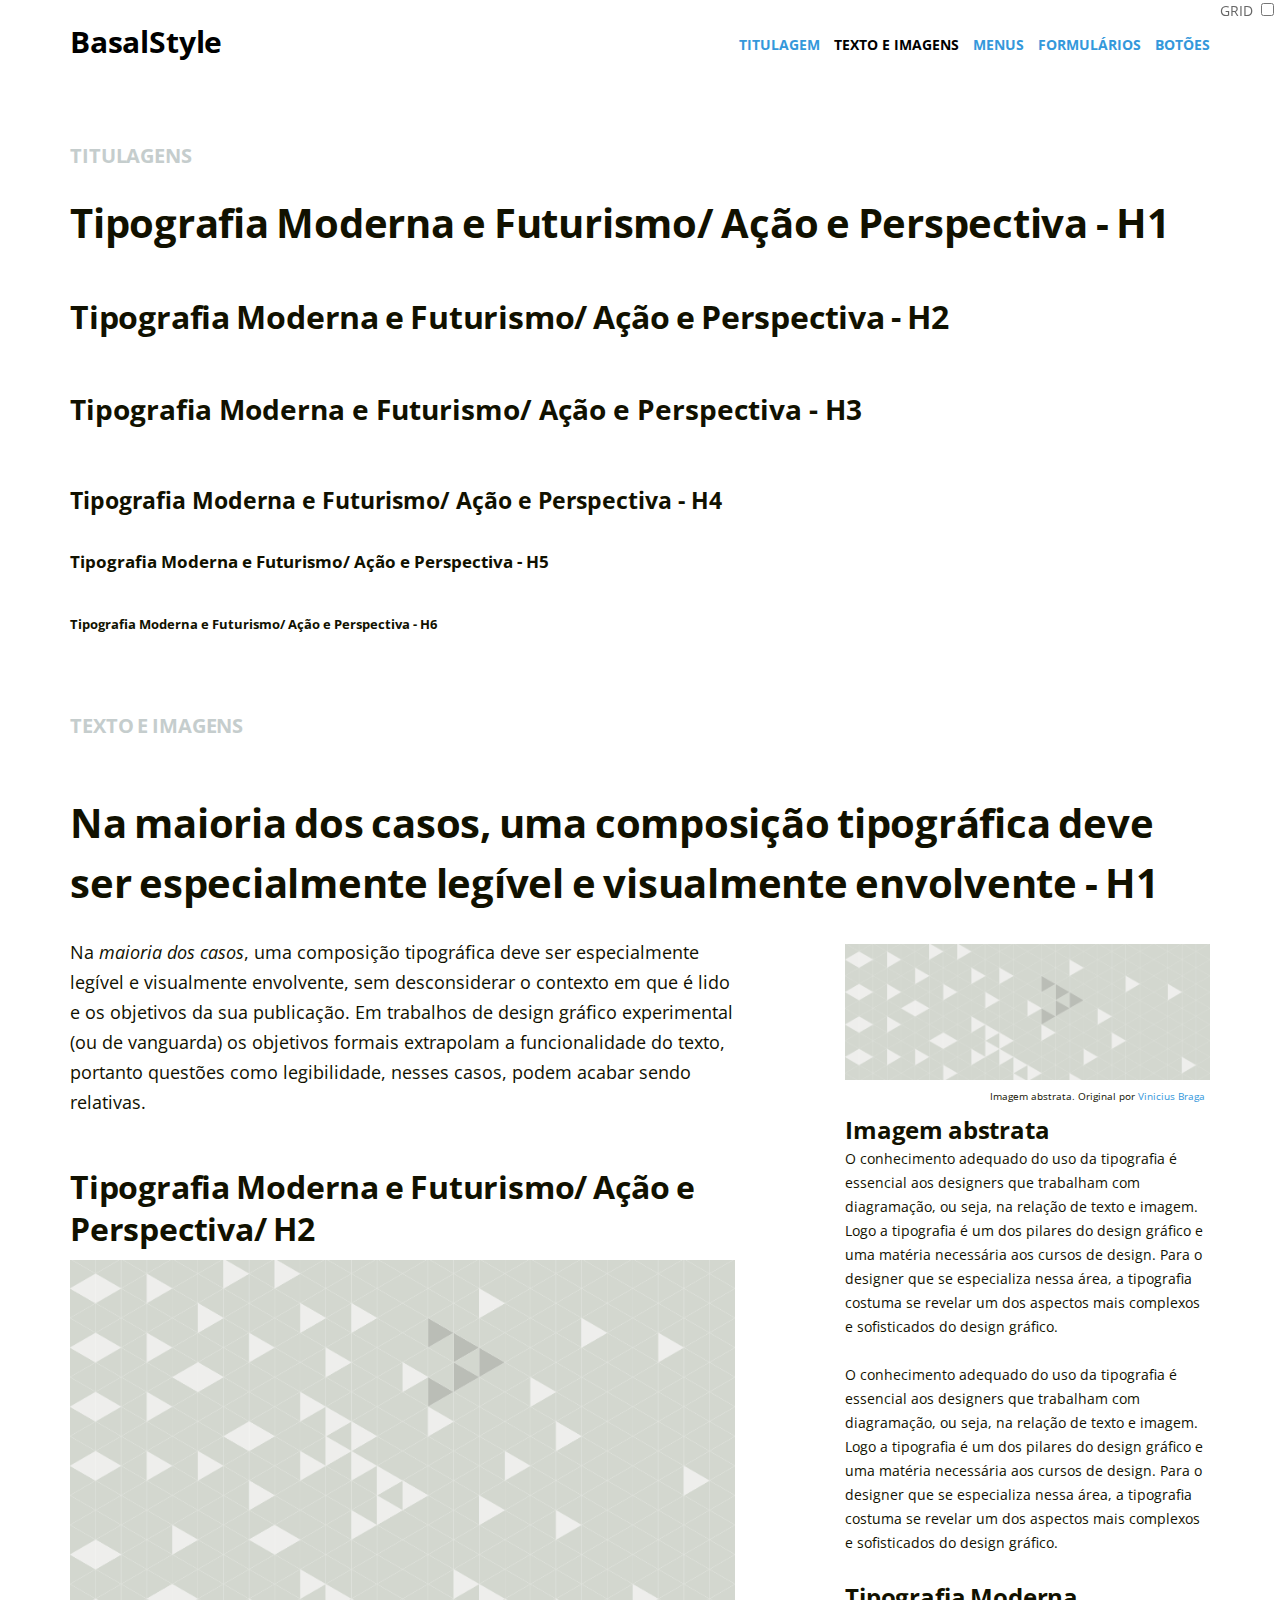
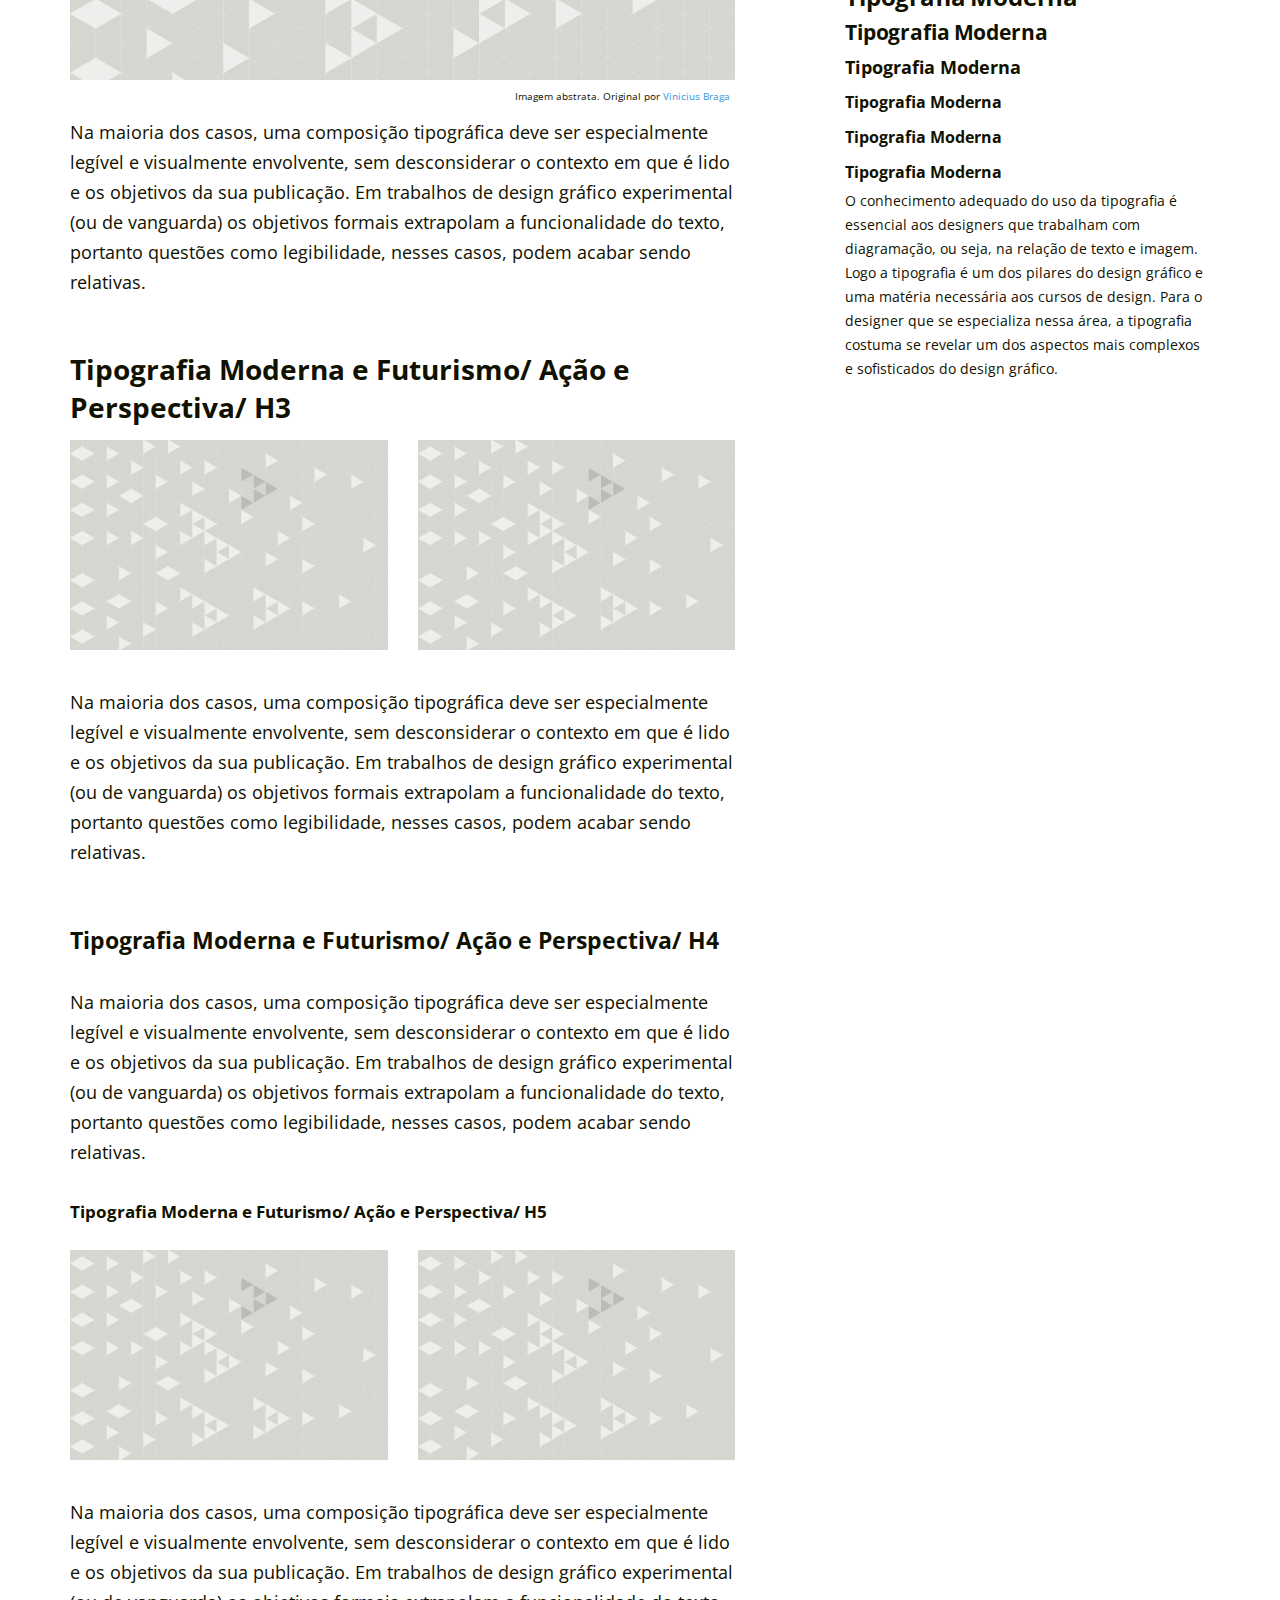
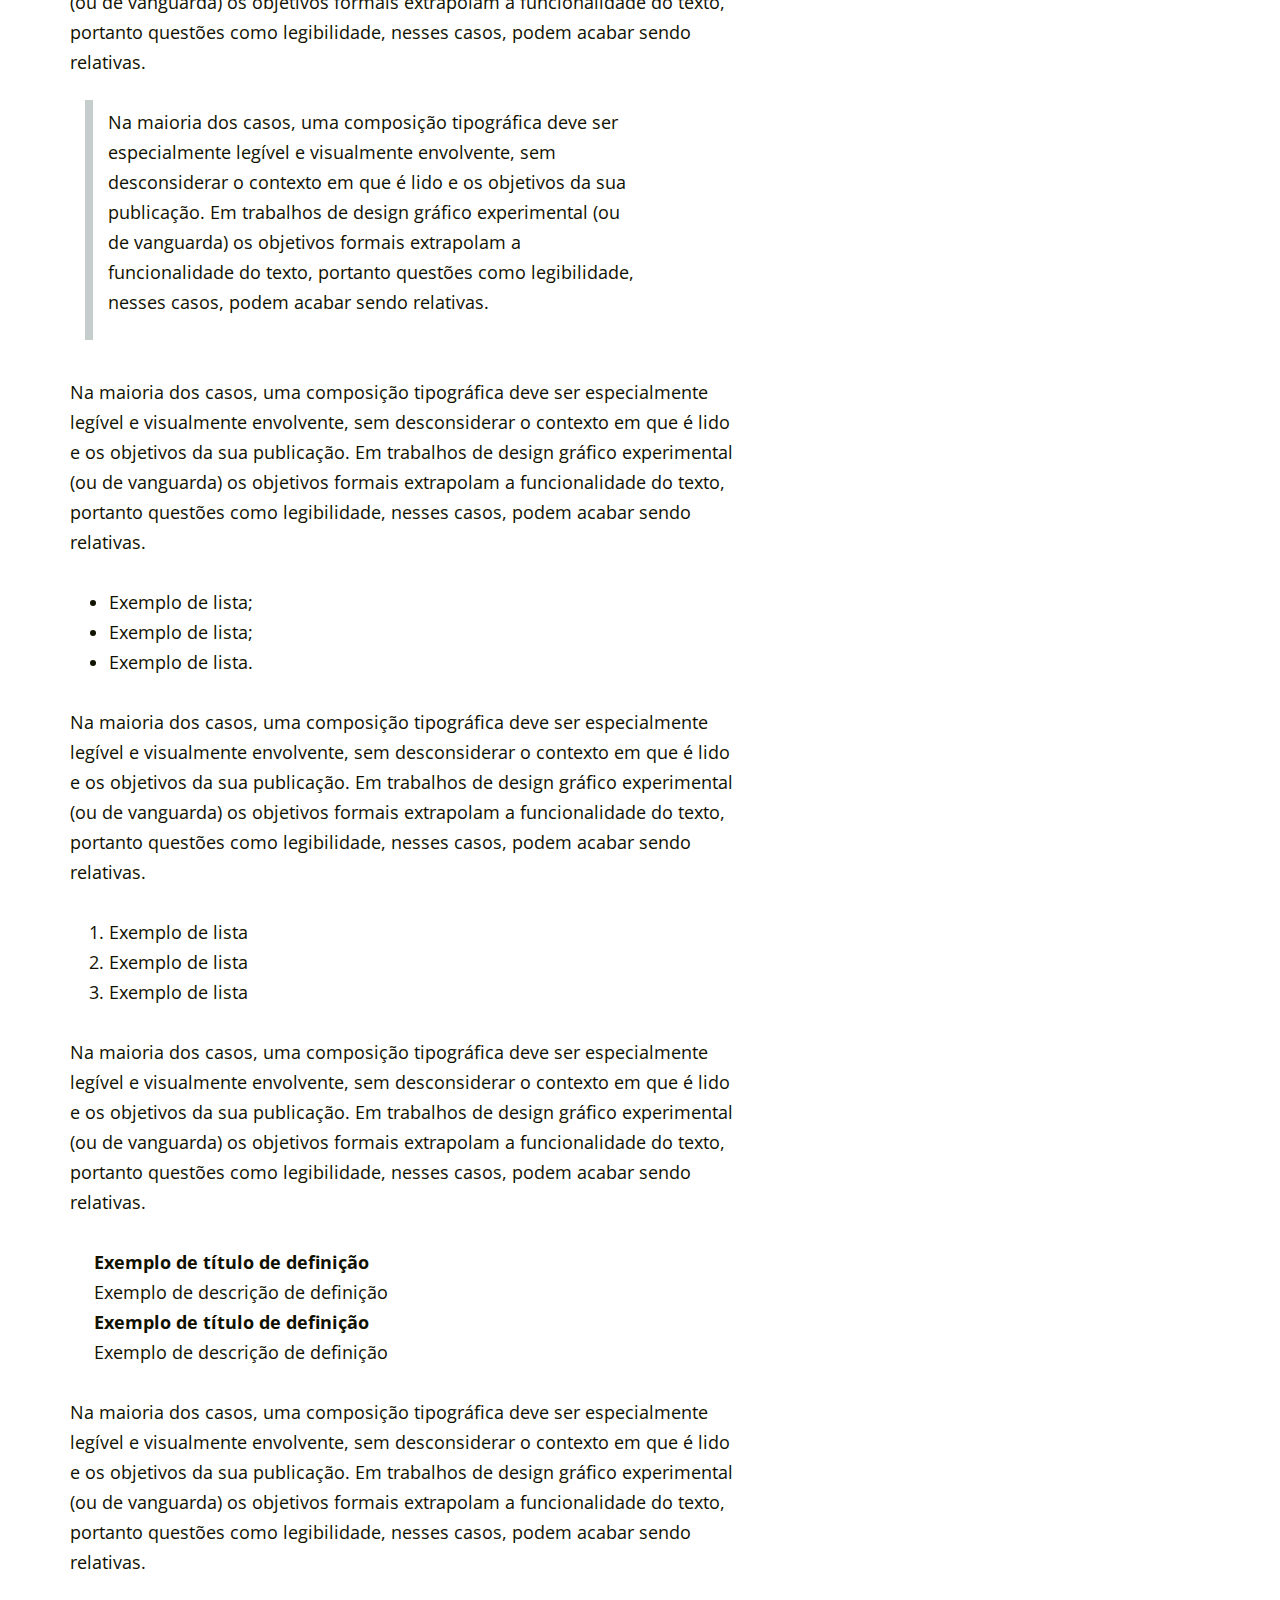
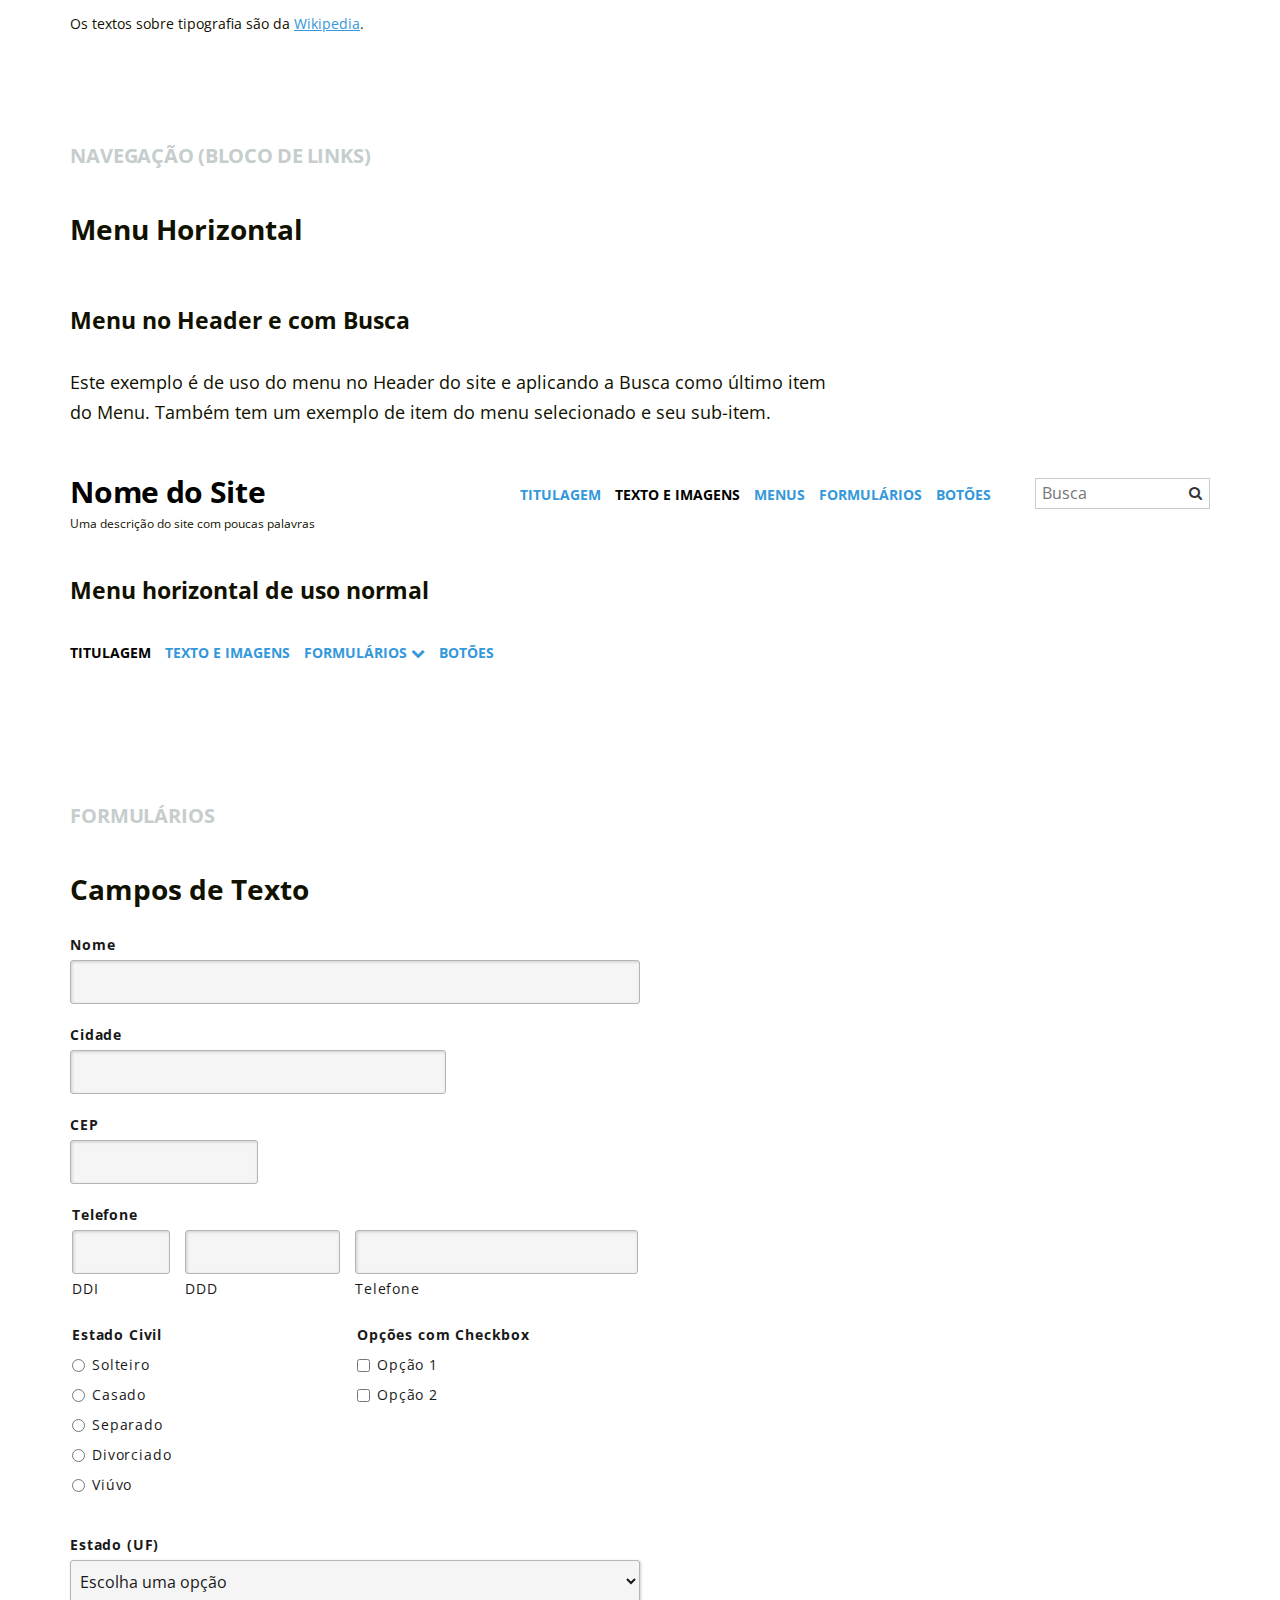
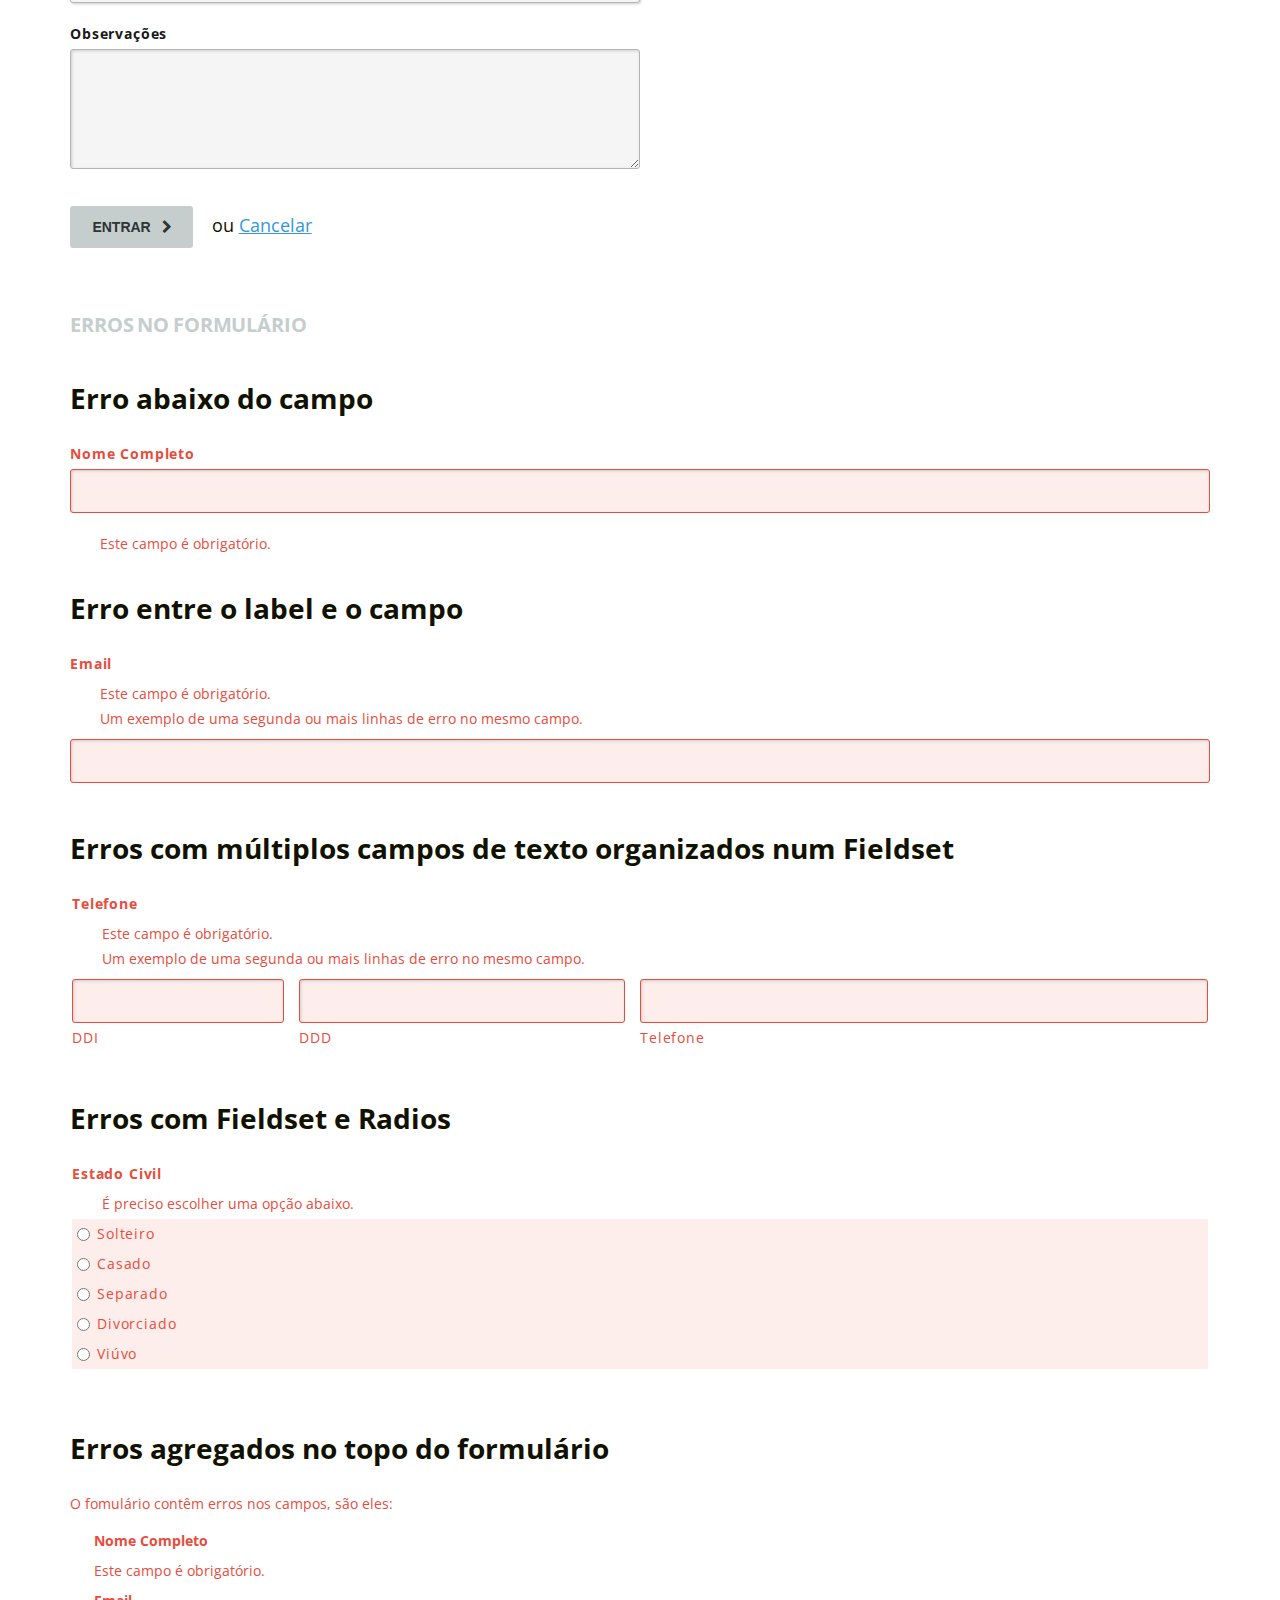
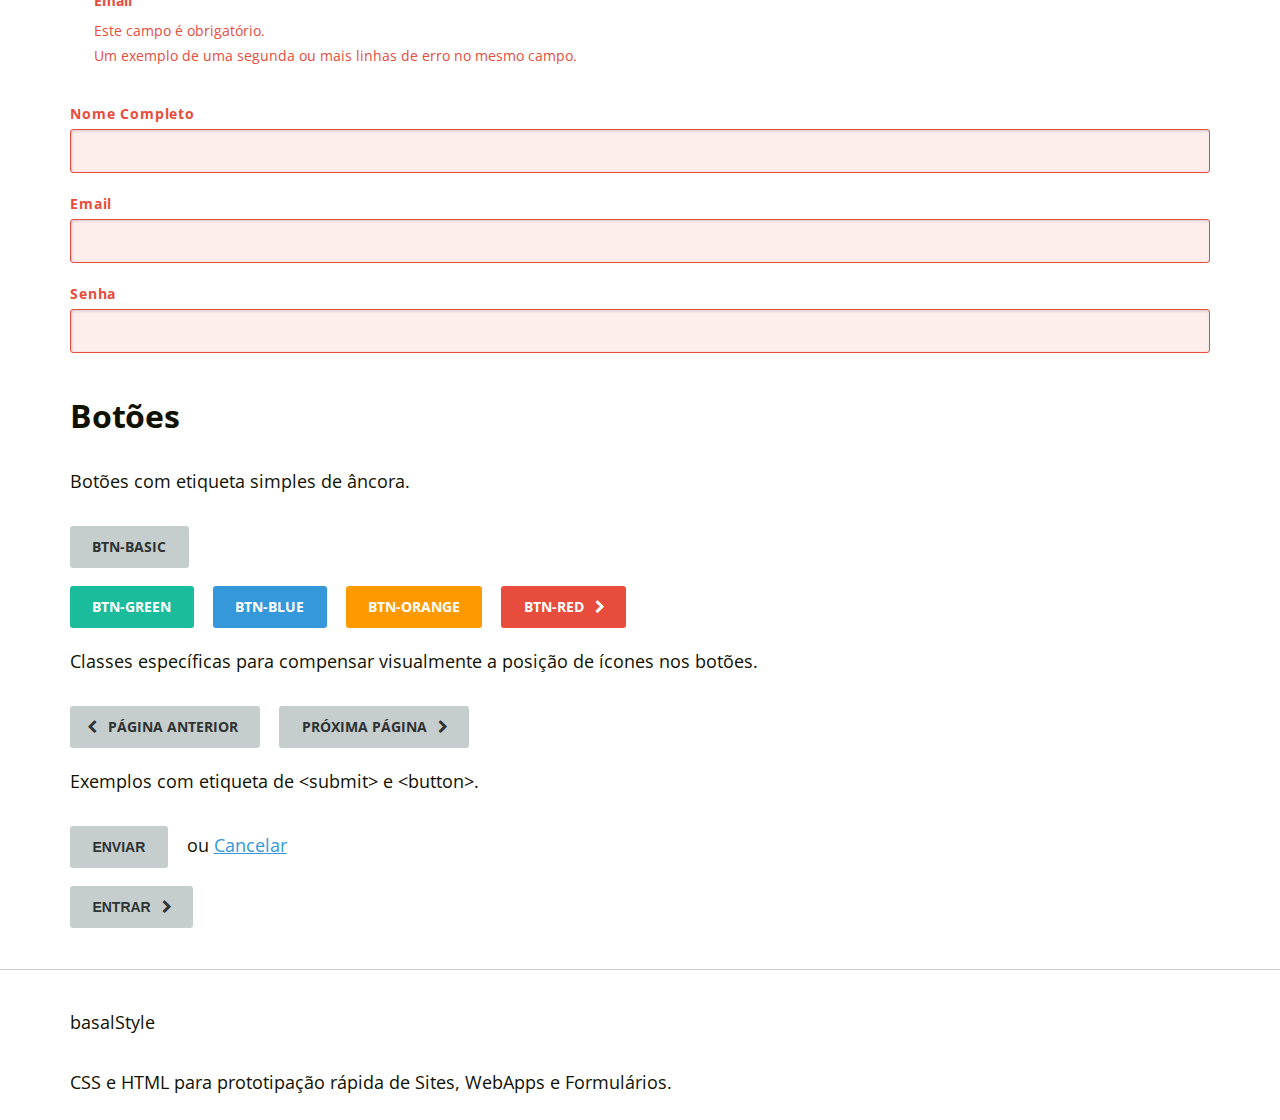
<file: static/css/basalstyle/index.html>
<!doctype html>
<!-- Define a linguagem de conteúdo para Português do Brasil -->
<html lang="pt-BR">
<head>
    <meta charset="utf-8">

    <meta name="viewport" content="width=device-width, initial-scale=1">

    <title>BasalStyle - CSS e HTML para prototipação rápida de Sites e Formulários.</title>

    <meta name="author" content="Vinicius Braga">

    <meta name="description" content="Conjunto básico de CSS para prototipação rápida de Sites e Formulários.">

    <!-- Adivinha! JavaScript para fazer os IEs entenderem os novos tags HTML5. -->
    <!--[if IE]>
    <script src="http://html5shiv.googlecode.com/svn/trunk/html5.js"></script>
    <![endif]-->

    <!-- Carrega a folha de estilo BasalStyle -->
    <link rel="stylesheet" href="style.min.css">

    <!-- Carrega CSS Externos -->
    <link href="https://netdna.bootstrapcdn.com/font-awesome/4.0.3/css/font-awesome.css" rel="stylesheet">
    <link href='https://fonts.googleapis.com/css?family=Open+Sans:400italic,700italic,400,300,800,700' rel='stylesheet' type='text/css'>

</head>
<body>

    <div class="row min-h-4">

        <header class="header header-inline min-h-3 row desktop-12 container" role="banner">

            <div class="site-logo">
                <h1><a href="#" rel="home">BasalStyle</a></h1>
                <p class="site-description screen-reader-only">CSS e HTML para prototipação rápida de Sites e Formulários.</p>
            </div>

            <nav class="nav-inline" role="navigation">
                <a href="javascript:void(0);" class="nav-mobile"><i class="fa fa-bars"></i></a>
                <ul>
                    <li><a href="#Heading">Titulagem</a></li>
                    <li class="current"><a href="#TextAndImages">Texto e Imagens</a></li>
                    <li><a href="#Menus">menus</a></li>
                    <li class="submenu">
                        <a href="#Form">Formulários</a>
                        <ul>
                            <li><a href="#FormInput">Input Text</a></li>
                            <li><a href="#FormRadio">Radio Buttons</a></li>
                            <li><a href="#FormPulldown">Pulldown</a></li>
                            <li><a href="#FormError">Erros</a></li>
                        </ul>
                    </li>
                    <li><a href="#Buttons">Botões</a></li>
                </ul>
            </nav>

        </header>
        <!-- END header -->

    </div>


    <hr class="hide">

    <div class="content desktop-12 container">

        <section class="row">
            <header>
                <h2 id="Heading">Titulagens</h2>
            </header>

            <div class="row">
                <div class="desktop-12">
                    <h1>Tipografia Moderna e Futurismo/ <span class="brno">Ação e Perspectiva - H1</span></h1>
                    <h2>Tipografia Moderna e Futurismo/ <span claspanss="brno">Ação e Perspectiva - H2</span></h2>
                    <h3>Tipografia Moderna e Futurismo/ <span class="brno">Ação e Perspectiva - H3</span></h3>
                    <h4>Tipografia Moderna e Futurismo/ <span class="brno">Ação e Perspectiva - H4</span></h4>
                    <h5>Tipografia Moderna e Futurismo/ <span class="brno">Ação e Perspectiva - H5</span></h5>
                    <h6>Tipografia Moderna e Futurismo/ <span class="brno">Ação e Perspectiva - H6</span></h6>
                </div>

            </div>
        </section>

        <section class="row padding-top-1">
            <header>
                <h2 id="TextAndImages">Texto e Imagens</h2>
            </header>

            <div class="row padding-top-1">
                <h1>Na maioria dos casos, uma composição tipográfica deve ser especialmente legível e visualmente envolvente - H1</h1>
            </div>

            <div class="row">

                <div class="desktop-7 col-right-1">

                    <p>Na <em>maioria dos casos</em>, uma composição tipográfica deve ser especialmente legível e visualmente envolvente, sem desconsiderar o contexto em que é lido e os objetivos da sua publicação. Em trabalhos de design gráfico experimental (ou de vanguarda) os objetivos formais extrapolam a funcionalidade do texto, portanto questões como legibilidade, nesses casos, podem acabar sendo relativas.</p>


                    <h2>Tipografia Moderna e Futurismo/ <span class="keep">Ação e Perspectiva/ H2</span></h2>

                    <figure class="img max-h-15">
                        <img src="images/abstrato.png" height="530" width="800" alt="Imagem com figura abstrata.">
                        <figcaption>Imagem abstrata. Original por <a href="#">Vinicius Braga</a></figcaption>
                    </figure>

                    <p>
                        Na maioria dos casos, uma composição tipográfica deve ser especialmente legível e visualmente envolvente, sem desconsiderar o contexto em que é lido e os objetivos da sua publicação. Em trabalhos de design gráfico experimental (ou de vanguarda) os objetivos formais extrapolam a funcionalidade do texto, portanto questões como legibilidade, nesses casos, podem acabar sendo relativas.</p>



                    <h3>Tipografia Moderna e Futurismo/ Ação e Perspectiva/ H3</h3>

                    <!-- Abaixo, um exemplo de linha e colunas flexíveis sem respeito
                         ao grid. Cada coluna divide a linha em 50%,
                         sem se preocupar com o grid -->

                    <div class="row">
                        <div class="col-50 gutter-right">
                            <figure class="img max-h-8">
                                <img src="images/abstrato.png" height="530" width="800" alt="Imagem com figura abstrata.">
                            </figure>
                        </div>

                        <div class="col-50 gutter-left">
                            <figure class="img max-h-8">
                                <img src="images/abstrato.png" height="530" width="800" alt="Imagem com figura abstrata.">
                            </figure>
                        </div>

                    </div>

                    <p>Na maioria dos casos, uma composição tipográfica deve ser especialmente legível e visualmente envolvente, sem desconsiderar o contexto em que é lido e os objetivos da sua publicação. Em trabalhos de design gráfico experimental (ou de vanguarda) os objetivos formais extrapolam a funcionalidade do texto, portanto questões como legibilidade, nesses casos, podem acabar sendo relativas.</p>

                    <h4>Tipografia Moderna e Futurismo/ Ação e Perspectiva/ H4</h4>

                    <p>Na maioria dos casos, uma composição tipográfica deve ser especialmente legível e visualmente envolvente, sem desconsiderar o contexto em que é lido e os objetivos da sua publicação. Em trabalhos de design gráfico experimental (ou de vanguarda) os objetivos formais extrapolam a funcionalidade do texto, portanto questões como legibilidade, nesses casos, podem acabar sendo relativas.</p>

                    <h5>Tipografia Moderna e Futurismo/ Ação e Perspectiva/ H5</h5>

                    <!-- Abaixo, um exemplo de linha e colunas flexíveis sem respeito
                         ao grid, mas mantendo o layout de colunas na tablet e mobile.
                         Somente em uma tela menor que 360px, o layout em coluna se desfaz. -->

                    <div class="row">
                        <div class="col-50 tablet-2 mobile-2 gutter-right">
                            <figure class="img max-h-8">
                                <img src="images/abstrato.png" height="530" width="800" alt="Imagem com figura abstrata.">
                            </figure>
                        </div>

                        <div class="col-50 tablet-2 mobile-2 gutter-left">
                            <figure class="img max-h-8">
                                <img src="images/abstrato.png" height="530" width="800" alt="Imagem com figura abstrata.">
                            </figure>
                        </div>

                    </div>

                    <p>Na maioria dos casos, uma composição tipográfica deve ser especialmente legível e visualmente envolvente, sem desconsiderar o contexto em que é lido e os objetivos da sua publicação. Em trabalhos de design gráfico experimental (ou de vanguarda) os objetivos formais extrapolam a funcionalidade do texto, portanto questões como legibilidade, nesses casos, podem acabar sendo relativas.</p>

                    <blockquote>
                        <p>Na maioria dos casos, uma composição tipográfica deve ser especialmente legível e visualmente envolvente, sem desconsiderar o contexto em que é lido e os objetivos da sua publicação. Em trabalhos de design gráfico experimental (ou de vanguarda) os objetivos formais extrapolam a funcionalidade do texto, portanto questões como legibilidade, nesses casos, podem acabar sendo relativas.</p>
                    </blockquote>

                    <p>Na maioria dos casos, uma composição tipográfica deve ser especialmente legível e visualmente envolvente, sem desconsiderar o contexto em que é lido e os objetivos da sua publicação. Em trabalhos de design gráfico experimental (ou de vanguarda) os objetivos formais extrapolam a funcionalidade do texto, portanto questões como legibilidade, nesses casos, podem acabar sendo relativas.</p>

                    <ul>
                        <li>Exemplo de lista;</li>
                        <li>Exemplo de lista;</li>
                        <li>Exemplo de lista.</li>
                    </ul>

                    <p>Na maioria dos casos, uma composição tipográfica deve ser especialmente legível e visualmente envolvente, sem desconsiderar o contexto em que é lido e os objetivos da sua publicação. Em trabalhos de design gráfico experimental (ou de vanguarda) os objetivos formais extrapolam a funcionalidade do texto, portanto questões como legibilidade, nesses casos, podem acabar sendo relativas.</p>

                    <ol>
                        <li>Exemplo de lista</li>
                        <li>Exemplo de lista</li>
                        <li>Exemplo de lista</li>
                    </ol>

                    <p>Na maioria dos casos, uma composição tipográfica deve ser especialmente legível e visualmente envolvente, sem desconsiderar o contexto em que é lido e os objetivos da sua publicação. Em trabalhos de design gráfico experimental (ou de vanguarda) os objetivos formais extrapolam a funcionalidade do texto, portanto questões como legibilidade, nesses casos, podem acabar sendo relativas.</p>

                    <dl>
                        <dt>Exemplo de título de definição</dt>
                        <dd>Exemplo de descrição de definição</dd>
                        <dt>Exemplo de título de definição</dt>
                        <dd>Exemplo de descrição de definição</dd>
                    </dl>

                    <p>Na maioria dos casos, uma composição tipográfica deve ser especialmente legível e visualmente envolvente, sem desconsiderar o contexto em que é lido e os objetivos da sua publicação. Em trabalhos de design gráfico experimental (ou de vanguarda) os objetivos formais extrapolam a funcionalidade do texto, portanto questões como legibilidade, nesses casos, podem acabar sendo relativas.</p>

                    <p><small>Os textos sobre tipografia são da <a href="http://pt.wikipedia.org/wiki/Tipografia">Wikipedia</a>.</small></p>

                </div>

                <div class="desktop-4 gutter-left text-small">

                    <figure class="img max-h-6 img-align-text">
                        <img src="images/abstrato.png" height="530" width="800" alt="Imagem com figura abstrata.">
                        <figcaption>Imagem abstrata. Original por <a href="#">Vinicius Braga</a></figcaption>
                    </figure>

                    <h1>Imagem abstrata</h1>

                    <p>O conhecimento adequado do uso da tipografia é essencial aos designers que trabalham com diagramação, ou seja, na relação de texto e imagem. Logo a tipografia é um dos pilares do design gráfico e uma matéria necessária aos cursos de design. Para o designer que se especializa nessa área, a tipografia costuma se revelar um dos aspectos mais complexos e sofisticados do design gráfico.</p>

                    <p>O conhecimento adequado do uso da tipografia é essencial aos designers que trabalham com diagramação, ou seja, na relação de texto e imagem. Logo a tipografia é um dos pilares do design gráfico e uma matéria necessária aos cursos de design. Para o designer que se especializa nessa área, a tipografia costuma se revelar um dos aspectos mais complexos e sofisticados do design gráfico.</p>

                    <h1>Tipografia Moderna</h1>


                    <h2>Tipografia Moderna</h2>

                    <h3>Tipografia Moderna</h3>

                    <h4>Tipografia Moderna</h4>

                    <h5>Tipografia Moderna</h5>

                    <h6>Tipografia Moderna</h6>

                    <p>O conhecimento adequado do uso da tipografia é essencial aos designers que trabalham com diagramação, ou seja, na relação de texto e imagem. Logo a tipografia é um dos pilares do design gráfico e uma matéria necessária aos cursos de design. Para o designer que se especializa nessa área, a tipografia costuma se revelar um dos aspectos mais complexos e sofisticados do design gráfico.</p>
                </div>

            </div>

        </section>

        <section class="padding-top-2 min-h-13">
            <header>
                <h2 id="Menus">Navegação (Bloco de Links)</h2>
            </header>

            <h3>Menu Horizontal</h3>

            <div class="row">
                <div class="desktop-8">
                    <h4>Menu no Header e com Busca</h4>
                    <p>Este exemplo é de uso do menu no Header do site e aplicando a Busca como último item do Menu. Também tem um exemplo de item do menu selecionado e seu sub-item.</p>
                </div>
            </div>

            <div class="row">
                <header class="header header-inline min-h-3 row desktop-12 container" role="banner">

                    <div class="site-logo desktop-3">
                        <h1><a href="#" rel="home">Nome do Site</a></h1>
                        <p class="site-description">Uma descrição do site com poucas palavras</p>
                    </div>

                    <nav class="nav-inline" role="navigation">
                        <a href="javascript:void(0);" class="nav-mobile"><i class="fa fa-bars"></i></a>
                        <ul>
                            <li><a href="#Heading">Titulagem</a></li>
                            <li class="current"><a href="#TextAndImages">Texto e Imagens</a></li>
                            <li><a href="#Menus">menus</a></li>
                            <li class="submenu">
                                <a href="#Form">Formulários</a>
                                <ul>
                                    <li><a href="#FormInput">Input Text</a></li>
                                    <li><a href="#FormRadio">Radio Buttons</a></li>
                                    <li><a href="#FormPulldown">Pulldown</a></li>
                                    <li><a href="#FormError">Erros</a></li>
                                </ul>
                            </li>
                            <li><a href="#Buttons">Botões</a></li>
                            <li>
                                <div class="header-search">
                                    <form id="search-form" method="get" action="#" role="search">
                                        <label for="search">Busca</label>
                                        <input type="text" id="search" name="s" value="" required="required" placeholder="Busca">
                                        <button type="submit" id="search-submit"><i class="fa fa-search"></i> Buscar</button>
                                    </form>
                                </div>
                            </li>
                        </ul>
                    </nav>

                </header>
            </div>

            <h4>Menu horizontal de uso normal</h4>

            <div class="row min-h-5">
                <div class="desktop-8">
                    <div class="nav-inline" role="navigation">
                        <ul>
                            <li class="current"><a href="#Heading">Titulagem</a></li>
                            <li><a href="#TextAndImages">Texto e Imagens</a></li>
                            <li class="submenu">
                                <a href="javascript:void(0);">Formulários <i class="fa fa-chevron-down"></i></a>
                                <ul>
                                    <li><a href="#FormInput">Input Text</a></li>
                                    <li><a href="#FormRadio">Radio Buttons</a></li>
                                    <li><a href="#FormPulldown">Pulldown</a></li>
                                    <li><a href="#FormError">Erros</a></li>
                                </ul>
                            </li>
                            <li><a href="#Buttons">Botões</a></li>
                        </ul>
                    </div>
                </div>

            </div>
            <!-- row -->
        </section>

        <section class="min-h-34">
            <header>
                <h2 id="Form">Formulários</h2>
            </header>
            <h3 id="FormInput">Campos de Texto</h3>

            <div class="row">
                <div class="col-50">
                    <form action="/">

                        <div class="form-row label-block input-text">
                            <label for="id-01">Nome</label>
                            <input type="text" id="id-01" name="name" value="">
                        </div>

                        <div class="form-row label-block input-text input-text-66">
                            <label for="id-02">Cidade</label>
                            <input type="text" id="id-02" name="city">
                        </div>

                        <div class="form-row label-block input-text input-text-33">
                            <label for="id-03">CEP</label>
                            <input type="text" id="id-03" name="zipcode">
                        </div>

                        <div class="form-row label-block input-text">
                            <fieldset>
                                <legend>Telefone</legend>
                                <div class="row">
                                    <div class="col-20 gutter-right">
                                        <input type="tel" id="id-22" name="phone_0">
                                        <label for="id-22">DDI</label>
                                    </div>
                                    <div class="col-30 gutter-right">
                                        <input type="tel" id="id-23" name="phone_1">
                                        <label for="id-23">DDD</label>
                                    </div>
                                    <div class="col-50">
                                        <input type="tel" id="id-24" name="phone_2">
                                        <label for="id-24">Telefone</label>
                                    </div>
                                </div>
                            </fieldset>
                        </div>

                        <div id="FormRadio" class="row min-h-7">
                            <div class="col-50">
                                <div class="form-row input-radio form-label-desc">
                                    <fieldset>
                                        <legend>Estado Civil</legend>
                                        <ul>
                                            <li><input id="id-04" type="radio" name="estado_civil" value="overnight" /><label for="id-04">Solteiro</label></li>
                                            <li><input id="id-05" type="radio" name="estado_civil" value="overnight" /><label for="id-05">Casado</label></li>
                                            <li><input id="id-06" type="radio" name="estado_civil" value="overnight" /><label for="id-06">Separado</label></li>
                                            <li><input id="id-07" type="radio" name="estado_civil" value="overnight" /><label for="id-07">Divorciado</label></li>
                                            <li><input id="id-08" type="radio" name="estado_civil" value="overnight" /><label for="id-08">Viúvo</label></li>
                                        </ul>
                                    </fieldset>
                                </div>
                            </div>
                            <div class="col-50">
                                <div class="form-row input-radio form-label-desc">
                                    <fieldset>
                                        <legend>Opções com Checkbox</legend>
                                        <ul>
                                            <li><input id="id-09" type="checkbox" name="estado_civil" value="overnight" /><label for="id-09">Opção 1</label></li>
                                            <li><input id="id-10" type="checkbox" name="estado_civil" value="overnight" /><label for="id-10">Opção 2</label></li>
                                        </ul>
                                    </fieldset>
                                </div>
                            </div>

                        </div>

                        <div id="FormPulldown" class="form-row label-block select-dropdown">
                            <label for="id-11">Estado (UF)</label>
                            <select id="id-11" name="state">
                                <option value="">Escolha uma opção</option>
                                <option value="UF_AC">Acre</option>
                                <option value="UF_RN">Rio Grande do Norte</option>
                                <option value="UF_RJ">Rio de Janeiro</option>
                                <option value="UF_PA">Pará</option>
                            </select>
                        </div>

                        <div class="form-row label-block input-text min-h-6">
                            <label>Observações</label> <textarea name=""></textarea>
                        </div>

                        <div class="min-h-3">
                            <p class="btn-row "><button type="submit" class="btn-basic btn-icon-right">Entrar <i class="fa fa-chevron-right"></i></button>  ou <a href="#">Cancelar</a></p>
                        </div>

                    </form>
                </div>

            </div>
        </section>


        <section>
            <header>
                <h2 id="FormError">Erros no Formulário</h2>
            </header>

            <form action="/" class="min-h-35">
                <h3>Erro abaixo do campo</h3>

                <div class="form-row label-block input-text error-input">
                    <label for="id-12_01">Nome Completo</label>
                    <input type="text" id="id-12_01" name="full_name" value="">
                    <ul class="errorlist">
                        <li>Este campo é obrigatório.</li>
                    </ul>
                </div>

                <h3>Erro entre o label e o campo</h3>

                <div class="form-row label-block input-text error-input">
                    <label for="id-12">Email</label>
                    <ul class="errorlist">
                        <li>Este campo é obrigatório.</li>
                        <li>Um exemplo de uma segunda ou mais linhas de erro no mesmo campo.</li>
                    </ul>
                    <input type="text" id="id-12" name="name" value="">
                </div>

                <h3>Erros com múltiplos campos de texto organizados num Fieldset</h3>

                <div class="form-row label-block input-text error-input">
                    <fieldset>
                        <legend>Telefone</legend>
                        <ul class="errorlist">
                            <li>Este campo é obrigatório.</li>
                            <li>Um exemplo de uma segunda ou mais linhas de erro no mesmo campo.</li>
                        </ul>
                        <div class="row">
                            <div class="col-20 gutter-right">
                                <input type="tel" id="id-22" name="phone_0">
                                <label for="id-22">DDI</label>
                            </div>
                            <div class="col-30 gutter-right">
                                <input type="tel" id="id-23" name="phone_1">
                                <label for="id-23">DDD</label>
                            </div>
                            <div class="col-50">
                                <input type="tel" id="id-24" name="phone_2">
                                <label for="id-24">Telefone</label>
                            </div>
                        </div>
                    </fieldset>
                </div>


                <h3>Erros com Fieldset e Radios</h3>

                <div class="form-row input-radio form-label-desc error-input">
                    <fieldset>
                        <legend>Estado Civil</legend>
                        <ul class="errorlist">
                            <li>É preciso escolher uma opção abaixo.</li>
                        </ul>
                        <ul>
                            <li><input id="id-13" type="radio" name="estado_civil" value="01" /><label for="id-13">Solteiro</label></li>
                            <li><input id="id-14" type="radio" name="estado_civil" value="02" /><label for="id-14">Casado</label></li>
                            <li><input id="id-15" type="radio" name="estado_civil" value="03" /><label for="id-15">Separado</label></li>
                            <li><input id="id-16" type="radio" name="estado_civil" value="04" /><label for="id-16">Divorciado</label></li>
                            <li><input id="id-17" type="radio" name="estado_civil" value="05" /><label for="id-17">Viúvo</label></li>
                        </ul>
                    </fieldset>
                </div>
            </form>

        </section>

        <section>

            <h3>Erros agregados no topo do formulário</h3>

            <form action="/" accept-charset="utf-8" class="min-h-16">

                <div class="errorlist">
                    <p>O fomulário contêm erros nos campos, são eles:</p>
                    <dl>
                        <dt>Nome Completo</dt>
                        <dd>Este campo é obrigatório.</dd>
                        <dt>Email</dt>
                        <dd>Este campo é obrigatório.</dd>
                        <dd>Um exemplo de uma segunda ou mais linhas de erro no mesmo campo.</dd>
                    </dl>
                </div>

                <div class="form-row label-block input-text error-input">
                    <label for="id-18">Nome Completo</label>
                    <input type="text" id="id-18" name="name">
                </div>

                <div class="form-row label-block input-text error-input">
                    <label for="id-19">Email</label>
                    <input type="email" id="id-19" name="email">
                </div>

                <div class="form-row label-block input-text error-input">
                    <label for="id-20">Senha</label>
                    <input type="password" id="id-20" name="pass">
                </div>
            </form>


        </section>

        <section>
            <h2 id="Buttons">Botões</h2>


            <div class="min-h-17">
                <p>Botões com etiqueta simples de âncora.</p>

                <p class="btn-row"><a href="" class="btn-basic">btn-basic</a></p>

                <p class="btn-row">
                    <a href="" class="btn-basic btn-green">btn-green</a>
                    <a href="" class="btn-basic btn-blue">btn-blue</a>
                    <a href="" class="btn-basic btn-orange">btn-orange</a>
                    <a href="" class="btn-basic btn-red btn-icon-right">btn-red <i class="fa fa-chevron-right"></i></a>
                </p>

                <p>Classes específicas para compensar visualmente a posição de ícones nos botões.</p>
                <p class="btn-row">
                    <a href="" class="btn-basic btn-icon-left"><i class="fa fa-chevron-left"></i> Página Anterior</a>
                    <a href="" class="btn-basic btn-icon-right">Próxima Página <i class="fa fa-chevron-right"></i></a>
                </p>
                <p>Exemplos com etiqueta de &lt;submit&gt; e &lt;button&gt;.</p>
                <form action="#" method="get" accept-charset="utf-8">
                    <p class="btn-row">
                        <input type="submit" value="Enviar">  ou <a href="#">Cancelar</a>
                    </p>
                    <p class="btn-row">
                        <button type="submit" class="btn-basic btn-icon-right">Entrar <i class="fa fa-chevron-right"></i></button>
                    </p>
                </form>

            </div>
        </section>


    </div>
    <!-- END content -->

    <hr class="hide">

    <div class="ruler-top">
        <footer class="footer desktop-12 container">
            <div class="padding-top-1">
                <p>basalStyle</p>
                <p>CSS e HTML para prototipação rápida de Sites, WebApps e Formulários.</p>
            </div>
        </footer>
        <!-- END footer -->
    </div>

    <label class="btnDebug" for="debug"> Grid <input type="checkbox" id="debug" onclick='var e=document.getElementsByTagName("body")[0],c="debug",re=new RegExp("(?:^|\\s)"+c+"(?!\\S)","g");if(e.className.match(re)){e.className=e.className.replace(re,"");}else{e.className+=" "+c;this.checked=true;}'></label>

</body>
</html>
</file>
<file: static/css/basalstyle/style.min.css>
@charset "UTF-8";
/* Etiquetas HTML obs: Não é necessário aplicar o CSS RESET com este código na página.  */
html { font-size: 62.5%; background-color: #ffffff; }

body { color: #111100; font-size: 1em; line-height: 1.5em; font-family: sans-serif; margin: 0; padding: 0; }

/* Titulagem */
h1 { font-size: 4.0em; line-height: 60px; min-height: 90px; padding: 13px 0 17px; }

h2 { font-size: 3.2em; line-height: 42px; min-height: 90px; padding: 26px 0 10px; }

h3 { font-size: 2.8em; line-height: 38px; min-height: 90px; padding: 30px 0 14px; }

h4 { font-size: 2.3em; line-height: 30px; min-height: 60px; padding: 35px 0 25px; }

h5 { font-size: 1.7em; line-height: 30px; min-height: 60px; padding: 7px 0 23px; }

h6 { font-size: 1.3em; line-height: 20px; min-height: 60px; padding: 14px 0 3px; }

h1, h2 { letter-spacing: -0.006em; word-spacing: -0.05em; }

h1, h2, h3, h4, h5, h6, p, ul, ol, dl, dt, dd, blockquote { margin: 0; }

p, li, dt, dd, th, td, caption { font-size: 1.8em; line-height: 30px; }

li li, li p, li h1, li h2, li h3, li h4 { font-size: 1em; }

p { padding: 7px 0 23px; }

ul, ol { padding: 0.7em 0 2.3em 3.9em; }

dl { padding: 0.7em 0 2.3em 2.4em; }

dt { font-weight: 700; margin: 0; padding: 0; }

dd { margin: 0; padding: 0; }

table { border-collapse: collapse; width: 100%; margin: 0 0 0 1em; }

th, caption { text-align: left; font-weight: 700; }

blockquote { margin: 0 0 30px 15px; padding: 0 9em 0 1.5em; border-left: 8px solid #c5cdcd; }

em { font-style: italic; }

small { font-size: 0.75em; line-height: 1em; }

strong, b { font-weight: 700; }

code, tt { color: #C06; font-size: 1.2em; line-height: 1em; }

hr { border-left: 0; border-right: 0; border-top: solid 1px white; border-bottom: solid 1px #c5cdcd; }

img { margin: 0 auto; vertical-align: middle; border-width: 0; }

form { padding: 0; margin: 0; }

fieldset { border: solid 1px #c5cdcd; }

textarea { font-family: inherit; font-size: 1.5em; margin: 0 1.2em; padding: 0.75em 0.5em 0.5em 0.75em; width: 93%; border: 1px solid #c5cdcd; }

a { color: #3498DB; }

a:hover { color: #2980B9; }

a:active { color: #cb6724; }

a:visited { color: #217dbb; }

header, menu, nav, article, section, aside, details, figcaption, figure, footer { display: block; margin: 0; padding: 0; }

/* WebKit/Blink Browsers */
::selection { background: #DDE6E6; }

/* Gecko Browsers */
::-moz-selection { background: #DDE6E6; }

/* Aplica o modelo de caixa semelhante ao do IE */
* { -moz-box-sizing: border-box; -webkit-box-sizing: border-box; box-sizing: border-box; }

.ruler-left { border-left: 1px solid #c5cdcd; }

.ruler-top { border-top: 1px solid #c5cdcd; }

.ruler-right { border-right: 1px solid #c5cdcd; }

.ruler-bottom { border-bottom: 1px solid #c5cdcd; }

.float-left { float: left; }

.float-right { float: right; }

.text-align-left { text-align: left; }

.text-align-right { text-align: right; }

.text-align-center { text-align: center; }

.brbk { display: block; font-weight: inherit; }

.brno { white-space: nowrap; font-weight: inherit; }

/* Anexo com complementos de tipografia e layout */
.text-small p, .text-small li, .text-small dt, .text-small dd, .text-small th, .text-small td, .text-small caption { font-size: 1.4em; line-height: 24px; }

.text-small h1, .text-small h2, .text-small h3, .text-small h4, .text-small h5, .text-small h6 { font-size: 1.6em; line-height: 30px; min-height: 0; padding: 5px 0 0; }

.text-small h1 { font-size: 2.4em; }

.text-small h2 { font-size: 2.1em; }

.text-small h3 { font-size: 1.8em; }

.text-small p { padding: 2px 0 22px; }

.text-small ul, .text-small ol { padding: 7px 0 23px 42px; }

.text-small dl { padding: 0 0 30px; }

.text-small dt { padding: 30px 0 0; font-weight: 700; }

.text-small dd { padding: 0; }

.text-legend p, .text-legend li, .text-legend dt, .text-legend dd, .text-legend th, .text-legend td, .text-legend caption { font-size: 1.2em; line-height: 18px; }

.text-legend h1, .text-legend h2, .text-legend h3, .text-legend h4, .text-legend h5, .text-legend h6 { font-size: 1.4em; line-height: 30px; min-height: 0; padding: 1em 0 0; }

.text-legend h1 { font-size: 1.8em; }

.text-legend h2 { font-size: 1.6em; }

.text-legend p { padding: 0.5em 0; }

.text-legend h1 + p, .text-legend h2 + p, .text-legend h3 + p, .text-legend h4 + p, .text-legend h5 + p, .text-legend h6 + p { padding: 0 0 0.5em; }

/* Quebra de layout no limite da largura máxima de colunas  */
@media all and (max-width: 1187px) { figcaption { position: relative; } }
/* Quebra de layout para Tablet  */
@media all and (max-width: 900px) { h1, h2, h3, h4, h5, h6 { font-size: 3em; line-height: 1.3em; min-height: 1em; }
  h2 { font-size: 2.6em; }
  h3 { font-size: 2.0em; }
  h4, h5, h6 { font-size: 1.6em; }
  p, li, dt, dd, th, td, caption { font-size: 1.6em; line-height: 1.7em; }
  blockquote { margin: 1em 15px; padding: 0 0 0 0.25em; }
  h1, h2, h3, h4, h5, h6, p, ul, ol, dl, blockquote { margin: 0 15px; }
  figcaption { position: relative; }
  .brno { white-space: normal; } }
/* Estruturas de Colunas fixas */
.desktop-1, .desktop-2, .desktop-3, .desktop-4, .desktop-5, .desktop-6, .desktop-7, .desktop-8, .desktop-9, .desktop-10, .desktop-11, .desktop-12 { float: left; width: 100%; }

.desktop-1 { max-width: 95px; }

.desktop-2 { max-width: 190px; }

.desktop-3 { max-width: 285px; }

.desktop-4 { max-width: 380px; }

.desktop-5 { max-width: 475px; }

.desktop-6 { max-width: 570px; }

.desktop-7 { max-width: 665px; }

.desktop-8 { max-width: 760px; }

.desktop-9 { max-width: 855px; }

.desktop-10 { max-width: 950px; }

.desktop-11 { max-width: 1045px; }

.desktop-12 { max-width: 1140px; }

/* Colunas usando porcentagem */
.col-20, .col-25, .col-30, .col-33, .col-40, .col-50, .col-60, .col-66, .col-70, .col-75 { float: left; }

.col-20 { width: 20%; }

.col-25 { width: 25%; }

.col-30 { width: 30%; }

.col-33 { width: 33%; }

.col-40 { width: 40%; }

.col-50 { width: 50%; }

.col-60 { width: 60%; }

.col-66 { width: 66%; }

.col-70 { width: 70%; }

.col-75 { width: 75%; }

.col { overflow: hidden; }

/* Anula o float e centraliza o <div> da coluna. */
.container { margin: 0 auto; float: none; }

/* Esconde o elemento HTML em diferente modos de apresentação */
.hide, .hide-desktop { display: none; }

.screen-reader-only { position: absolute; visibility: hidden; }

/* Aplica o espaço de entrelinha no Padding ou na Margin da caixa. Deve ser aplicado em caixas (<div>,<header>,<section>,<articles>)  */
.padding-top-1 { padding-top: 30px; }

.padding-top-2 { padding-top: 60px; }

.padding-top-3 { padding-top: 90px; }

.padding-top-4 { padding-top: 120px; }

.padding-top-5 { padding-top: 150px; }

.padding-bottom-1 { padding-bottom: 30px; }

.padding-bottom-2 { padding-bottom: 60px; }

.padding-bottom-3 { padding-bottom: 90px; }

.padding-bottom-4 { padding-bottom: 120px; }

.padding-bottom-5 { padding-bottom: 150px; }

.margin-top-1 { margin-top: 30px; }

.margin-top-2 { margin-top: 60px; }

.margin-top-3 { margin-top: 90px; }

.margin-top-4 { margin-top: 120px; }

.margin-top-5 { margin-top: 150px; }

.margin-bottom-1 { margin-bottom: 30px; }

.margin-bottom-2 { margin-bottom: 60px; }

.margin-bottom-3 { margin-bottom: 90px; }

.margin-bottom-4 { margin-bottom: 120px; }

.margin-bottom-5 { margin-bottom: 150px; }

/* Aplica um espaço de coluna a esquerda (col-left-[n]) ou a direita (col-right-[n])  */
.col-left-1 { margin-left: 95px; }

.col-left-2 { margin-left: 190px; }

.col-left-3 { margin-left: 285px; }

.col-left-4 { margin-left: 380px; }

.col-left-5 { margin-left: 475px; }

.col-left-6 { margin-left: 570px; }

.col-left-7 { margin-left: 665px; }

.col-left-8 { margin-left: 760px; }

.col-left-9 { margin-left: 855px; }

.col-left-10 { margin-left: 950px; }

.col-left-11 { margin-left: 1045px; }

.col-right-1 { margin-right: 95px; }

.col-right-2 { margin-right: 190px; }

.col-right-3 { margin-right: 285px; }

.col-right-4 { margin-right: 380px; }

.col-right-5 { margin-right: 475px; }

.col-right-6 { margin-right: 570px; }

.col-right-7 { margin-right: 665px; }

.col-right-8 { margin-right: 760px; }

.col-right-9 { margin-right: 855px; }

.col-right-10 { margin-right: 950px; }

.col-right-11 { margin-right: 1045px; }

/* Aplica o gutter entre as colunas usando o padding interno da caixa da coluna.  */
.gutter { padding-left: 15px; padding-right: 15px; }

.gutter-left { padding-left: 15px; }

.gutter-right { padding-right: 15px; }

/* Altura mínima do elemento HTML.  Uso: Tem momentos que você precisa de uma altura mínima no elemento HTML. Esta classe especifica a altura mínima com valor múltiplo da entrelinha, sem limitar o conteúdo, caso cresça em tamanho e quantidade de elementos. Ex: Um uso comum: <div class="row min-h-7">  */
.min-h-1, .form-row.min-h-1 { min-height: 30px; }

.min-h-2, .form-row.min-h-2 { min-height: 60px; }

.min-h-3, .form-row.min-h-3 { min-height: 90px; }

.min-h-4, .form-row.min-h-4 { min-height: 120px; }

.min-h-5, .form-row.min-h-5 { min-height: 150px; }

.min-h-6, .form-row.min-h-6 { min-height: 180px; }

.min-h-7, .form-row.min-h-7 { min-height: 210px; }

.min-h-8, .form-row.min-h-8 { min-height: 240px; }

.min-h-9, .form-row.min-h-9 { min-height: 270px; }

.min-h-10, .form-row.min-h-10 { min-height: 300px; }

.min-h-11, .form-row.min-h-11 { min-height: 330px; }

.min-h-12, .form-row.min-h-12 { min-height: 360px; }

.min-h-13, .form-row.min-h-13 { min-height: 390px; }

.min-h-14, .form-row.min-h-14 { min-height: 420px; }

.min-h-15, .form-row.min-h-15 { min-height: 450px; }

.min-h-16, .form-row.min-h-16 { min-height: 480px; }

.min-h-17, .form-row.min-h-17 { min-height: 510px; }

.min-h-18, .form-row.min-h-18 { min-height: 540px; }

.min-h-19, .form-row.min-h-19 { min-height: 570px; }

.min-h-20, .form-row.min-h-20 { min-height: 600px; }

.min-h-21, .form-row.min-h-21 { min-height: 630px; }

.min-h-22, .form-row.min-h-22 { min-height: 660px; }

.min-h-23, .form-row.min-h-23 { min-height: 690px; }

.min-h-24, .form-row.min-h-24 { min-height: 720px; }

.min-h-25, .form-row.min-h-25 { min-height: 750px; }

.min-h-26, .form-row.min-h-26 { min-height: 780px; }

.min-h-27, .form-row.min-h-27 { min-height: 810px; }

.min-h-28, .form-row.min-h-28 { min-height: 840px; }

.min-h-29, .form-row.min-h-29 { min-height: 870px; }

.min-h-30, .form-row.min-h-30 { min-height: 900px; }

.min-h-31, .form-row.min-h-31 { min-height: 930px; }

.min-h-32, .form-row.min-h-32 { min-height: 960px; }

.min-h-33, .form-row.min-h-33 { min-height: 990px; }

.min-h-34, .form-row.min-h-34 { min-height: 1020px; }

.min-h-35, .form-row.min-h-35 { min-height: 1050px; }

.min-h-36, .form-row.min-h-36 { min-height: 1080px; }

.min-h-37, .form-row.min-h-37 { min-height: 1110px; }

.min-h-38, .form-row.min-h-38 { min-height: 1140px; }

.min-h-39, .form-row.min-h-39 { min-height: 1170px; }

.min-h-40, .form-row.min-h-40 { min-height: 1200px; }

/* Altura máxima do bloco HTML.  Uso: Aplíca-se para conter a altura da imagem dentro do grid. Esta classe especifica a altura máxima do bloco HTML com valor múltiplo da entrelinha. Ela restringe a visualização do conteúdo, como se fosse uma máscara com altura máxima. Ex: Um uso comum: <figure class="max-h-6"><img></figure>  */
.max-h-1, .max-h-2, .max-h-3, .max-h-4, .max-h-5, .max-h-6, .max-h-7, .max-h-8, .max-h-9, .max-h-10, .max-h-11, .max-h-12, .max-h-13, .max-h-14, .max-h-15, .max-h-16, .max-h-17, .max-h-18, .max-h-19, .max-h-20 { min-height: 1em; overflow: hidden; }

.max-h-1 { height: 30px; }

.max-h-2 { height: 60px; }

.max-h-3 { height: 90px; }

.max-h-4 { height: 120px; }

.max-h-5 { height: 150px; }

.max-h-6 { height: 180px; }

.max-h-7 { height: 210px; }

.max-h-8 { height: 240px; }

.max-h-9 { height: 270px; }

.max-h-10 { height: 300px; }

.max-h-11 { height: 330px; }

.max-h-12 { height: 360px; }

.max-h-13 { height: 390px; }

.max-h-14 { height: 420px; }

.max-h-15 { height: 450px; }

.max-h-16 { height: 480px; }

.max-h-17 { height: 510px; }

.max-h-18 { height: 540px; }

.max-h-19 { height: 570px; }

.max-h-20 { height: 600px; }

/* Quebra de layout no limite da largura máxima de colunas */
@media all and (max-width: 1187px) { .desktop-1 { width: 8.33333%; }
  .desktop-2 { width: 16.66667%; }
  .desktop-3 { width: 25%; }
  .desktop-4 { width: 33.33333%; }
  .desktop-5 { width: 41.66667%; }
  .desktop-6 { width: 50%; }
  .desktop-7 { width: 58.33333%; }
  .desktop-8 { width: 66.66667%; }
  .desktop-9 { width: 75%; }
  .desktop-10 { width: 83.33333%; }
  .desktop-11 { width: 91.66667%; }
  .desktop-12 { width: 96%; }
  .col-left-1 { margin-left: 8.33333%; }
  .col-left-2 { margin-left: 16.66667%; }
  .col-left-3 { margin-left: 25%; }
  .col-left-4 { margin-left: 33.33333%; }
  .col-left-5 { margin-left: 41.66667%; }
  .col-left-6 { margin-left: 50%; }
  .col-left-7 { margin-left: 58.33333%; }
  .col-left-8 { margin-left: 66.66667%; }
  .col-left-9 { margin-left: 75%; }
  .col-left-10 { margin-left: 83.33333%; }
  .col-left-11 { margin-left: 91.66667%; }
  .col-right-1 { margin-right: 8.33333%; }
  .col-right-2 { margin-right: 16.66667%; }
  .col-right-3 { margin-right: 25%; }
  .col-right-4 { margin-right: 33.33333%; }
  .col-right-5 { margin-right: 41.66667%; }
  .col-right-6 { margin-right: 50%; }
  .col-right-7 { margin-right: 58.33333%; }
  .col-right-8 { margin-right: 66.66667%; }
  .col-right-9 { margin-right: 75%; }
  .col-right-10 { margin-right: 83.33333%; }
  .col-right-11 { margin-right: 91.66667%; }
  .max-h-1, .max-h-2, .max-h-3, .max-h-4, .max-h-5, .max-h-6, .max-h-7, .max-h-8, .max-h-9, .max-h-10, .max-h-11, .max-h-12, .max-h-13, .max-h-14, .max-h-15, .max-h-16, .max-h-17, .max-h-18, .max-h-19, .max-h-20 { height: auto; min-height: 1em; overflow: hidden; } }
/* Quebra de layout para Tablet */
@media all and (max-width: 900px) { .desktop-1, .desktop-2, .desktop-3, .desktop-4, .desktop-5, .desktop-6, .desktop-7, .desktop-8, .desktop-9, .desktop-10, .desktop-11, .desktop-12 { width: 100%; float: none; max-width: none; }
  .col-left-1, .col-left-2, .col-left-3, .col-left-4, .col-left-5, .col-left-6, .col-left-7, .col-left-8, .col-left-9, .col-left-10, .col-left-11 { margin-right: 0; }
  .tablet-1 { width: 25%; float: left; }
  .tablet-2 { width: 50%; float: left; }
  .tablet-3 { width: 75%; float: left; }
  .gutter, .gutter-left, .gutter-right { padding: 0; }
  .col-left-1, .col-left-2, .col-left-3, .col-left-4, .col-left-5, .col-left-6, .col-left-7, .col-left-8, .col-left-9, .col-left-10, .col-left-11 { margin-left: 0; } }
/* Quebra de layout para Mobile */
@media all and (max-width: 480px) { .col { overflow: visible; display: block; }
  .hide-desktop { display: block; }
  .hide-mobile { display: none; }
  .tablet-1, .tablet-2, .tablet-3, .col-20, .col-25, .col-30, .col-33, .col-40, .col-50, .col-60, .col-66, .col-70, .col-75 { width: 100%; float: none; }
  .mobile-2 { width: 50%; float: left; }
  .padding-top-1, .padding-top-2, .padding-top-3, .padding-top-4, .padding-top-5 { padding-top: 1em; }
  .padding-bottom-1, .padding-bottom-2, .padding-bottom-3, .padding-bottom-4, .padding-bottom-5 { padding-bottom: 1em; }
  .margin-top-1, .margin-top-2, .margin-top-3, .margin-top-4, .margin-top-5 { margin-top: 1em; }
  .margin-bottom-1, .margin-bottom-2, .margin-bottom-3, .margin-bottom-4, .margin-bottom-5 { margin-bottom: 1em; } }
/* Quebra de layout para Mobile */
@media all and (max-width: 360px) { .mobile-2 { width: 100%; float: none; } }
/* Nicolas Gallagher's micro clearfix */
.row, .form-row { line-height: 1em; *zoom: 1; }

.row:before, .form-row:before, .row:after, .form-row:after { content: " "; display: table; }

.row:after, .form-row:after { clear: both; }

.debug { display: block; position: relative; }

.debug:after { content: ""; background: url(https://gridforme.herokuapp.com/i/12/95/30/15/) repeat-y center top !important; opacity: 0.8; top: 0; left: 0; bottom: 0; right: 0; position: absolute; z-index: 2; transition: display 1.5s; background: rgba(255, 0, 0, 0.25); }

.btnDebug { color: #666666; font-size: 14px; line-height: 20px; text-transform: uppercase; vertical-align: top; padding: 0 0.25em; position: fixed; top: 0; right: 0; z-index: 1000; opacity: 1; background-color: #FFF; border-radius: 0 0 6px 6px; }

@media (max-width: 800px) { .btnDebug { display: none; } }
/* Cabeçalho do Site e Navegação */
.header { position: relative; }

.header a { text-decoration: none; }

.site-logo { vertical-align: middle; margin: 15px 0 0; padding: 0; }

.site-logo h1, .site-logo h1 a { color: #000; font-size: 30px; line-height: 1.8em; margin: 0; padding: 0; display: block; height: 50px; min-height: 1em; overflow: hidden; }

.site-logo .site-description { font-size: 1.2em; line-height: 1.5em; max-height: 20px; margin: 0; padding: 0; }

/* Fomulário de Busca no Header do Site */
.header-search { vertical-align: middle; display: block; margin: 6px 0 0 15px; padding: 0 0 0 15px; width: 190px; position: relative; }

.header-search form { margin: 0; padding: 0; }

.header-search label { display: none; }

.header-search input[type="text"] { color: #333; font-size: 16px; line-height: 27px; font-family: inherit; min-height: 27px; padding: 1px 6px; margin: 0 auto; width: 100%; border: 1px solid #C5CDCD; display: block; }

.header-search button[type="submit"] { color: #333; font-size: 14px; line-height: 30px; padding: 0; width: 30px; height: 30px; border: 0; box-shadow: none; overflow: hidden; display: block; background: none; position: absolute; top: 0; right: 0; z-index: 10; }

/* Header inline */
.header-inline .site-logo { display: block; position: absolute; left: 0; }

.header-inline .nav-inline { margin: 2.2em 0; position: absolute; right: 0; }

.header-inline .nav-inline li { margin: 0 0 0 1.4em; }

.header-inline .submenu ul li { margin: 0; padding: 0; }

/* Quebra de layout no limite da largura máxima de colunas  */
@media all and (max-width: 1187px) { .header-inline .header-search { position: relative; right: 0; top: 0; display: block; padding-bottom: 20px; } }
/* FIM da quebra de layout */
/* Quebra de layout para Tablet  */
@media all and (max-width: 900px) { /* Cabeçalho do Site e Navegação */
  .header { position: relative; }
  .site-logo { width: 100%; padding: 0 15px; }
  .site-logo .site-description { width: 90%; padding-top: 0; padding-bottom: 10px; }
  /* Fomulário de Busca */
  .header-search { vertical-align: middle; display: block; margin: 0 10px; padding: 20px 0; }
  .header-search form { margin: 0 auto; position: relative; }
  .header-search button[type="submit"] { color: #333; font-size: 18px; line-height: 27px; padding: 0; width: 40px; height: 30px; border: 0; box-shadow: none; overflow: hidden; display: block; background: none; position: absolute; top: 0; right: 0; z-index: 10; }
  /* Header inline */
  .header-inline .nav-inline { height: 40px; width: 40px; display: inline-block; overflow: hidden; background: #fff; position: absolute; right: 15px; z-index: 9999; }
  .header-inline .nav-inline:hover { position: absolute; height: auto; width: auto; box-shadow: 0 5px 10px #CCC; }
  .header-inline .nav-inline > ul { border: none; }
  .header-inline .nav-inline li { margin: 0; padding-left: 0; border: none; }
  .header-inline .nav-inline li a { padding: 0 2em 0 1em; }
  .header-inline .submenu ul li { margin: 0; padding: 0 0 0 1em; }
  .header-inline .nav-inline:hover .nav-mobile { color: #2E3333; } }
/* Fim da Quebra de layout para Tablet */
/* FIM Cabeçalho do Site e Navegação */
/* Menu de navegação inline */
.nav-inline { vertical-align: middle; margin: 0 0; padding: 0 0; display: inline-block; }

.nav-inline ul { margin: 0; padding: 0; *zoom: 1; }

.nav-inline ul:before, .nav-inline ul:after { content: " "; display: table; }

.nav-inline ul:after { clear: both; }

.nav-inline li { font-size: 1em; margin: 0 1.4em 0 0; padding: 0 0; float: left; list-style: none; position: relative; }

.nav-inline li a { font-size: 1.4em; font-weight: 400; line-height: 45px; font-weight: 700; text-decoration: none; text-transform: uppercase; margin: 0; padding: 0; display: block; transition: color 0.3s; }

.nav-inline li a:hover { color: #000; border-top-color: #2E3333; }

.nav-inline .current > a, .nav-inline .current-menu-item > a, .nav-inline .current_page_item > a, .nav-inline .current-post-ancestor > a, .nav-inline .current-menu-ancestor > a, .nav-inline .current-menu-parent > a, .nav-inline .current-custom-parent > a { color: #000; font-weight: 700; }

.nav-mobile, .nav-close { display: none; }

@media all and (min-width: 900px) { .submenu { position: relative; overflow: hidden; }
  .submenu:hover { color: #000; overflow: visible; }
  .submenu ul { margin: -5px 0 0; padding: 10px 0 0; opacity: 0; border: none; background-color: #FFF; box-shadow: 0 0 10px rgba(0, 0, 0, 0.25); position: absolute; z-index: 9995; }
  .submenu ul:after { content: ""; width: 20px; height: 20px; display: block; border: none; background-color: #FFFFFF; box-shadow: 0 0 10px rgba(0, 0, 0, 0.25); position: absolute; top: -10px; left: 20px; z-index: -9994; -webkit-transform-origin: 0 0; -webkit-transform: rotate(45deg); transform-origin: 0 0; transform: rotate(45deg); }
  .submenu ul:before { content: ""; position: absolute; top: 0; left: 0; display: block; width: 100%; height: 20px; background: #FFF; }
  .submenu:hover > a { color: #000; }
  .submenu:hover ul { margin: 0 0 0; opacity: 1; -webkit-transition: opacity 0.6s, margin 1s; transition: opacity 0.6s, margin 1s; }
  .submenu ul li { font-size: 1em; min-width: 200px; min-height: 44px; margin: 0; padding: 0; float: none; }
  .submenu ul li a { margin: 0 0; padding: 0 1em; display: block; text-align: left; }
  .submenu ul li a:hover { color: #FFF; background: #3498DB; }
  .submenu .current > a, .submenu .current-menu-item > a, .submenu .current_page_item > a, .submenu .current-post-ancestor > a, .submenu .current-menu-ancestor > a, .submenu .current-menu-parent > a, .submenu .current-custom-parent > a { color: #000; font-weight: 700; } }
/* Fim da quebra de layout */
/* Quebra de layout para Tablet  */
@media all and (max-width: 900px) { .nav-inline { display: block; }
  .nav-mobile { color: #95A5A5; margin: 0 0 0 auto; padding: 5px 8px; width: 40px; display: block; }
  .nav-mobile i { font-size: 28px; line-height: 30px; }
  .nav-mobile:hover { color: #2E3333; }
  .nav-inline > ul { background: #fff; border-top: 1px solid #C5CDCD; border-bottom: 1px solid #C5CDCD; }
  .nav-inline li { margin: 0; padding-left: 15px; float: none; border-top: 1px solid #C5CDCD; border-bottom: 1px solid #C5CDCD; }
  .nav-inline li a { border: none; }
  .nav-inline .submenu { padding-left: 0; }
  .nav-inline .submenu > a { padding-left: 15px; }
  .submenu li { border-top: 1px solid #C5CDCD; border-bottom: none; }
  .submenu li a { padding-left: 1em; }
  .submenu .fa-chevron-down { display: none; }
  .nav-inline .current > a, .nav-inline .current-menu-item > a, .nav-inline .current_page_item > a, .nav-inline .current-post-ancestor > a, .nav-inline .current-menu-ancestor > a, .nav-inline .current-menu-parent > a, .nav-inline .current-custom-parent > a { border: none; } }
/* Fim da Quebra de layout para Tablet */
/* FIM Menu nav-inline */
/* Imagens  */
.img { position: relative; }

.img img { width: 100%; height: auto; }

.img:after { content: ""; top: 0; left: 0; bottom: 0; right: 0; position: absolute; z-index: -1; }

.img figcaption, .img-legend { font-size: 1em; line-height: 1em; text-align: right; padding: 1.10em 0.5em 0; width: 100%; min-height: 30px; background-color: #ffffff; opacity: 1; position: absolute; bottom: 0; }

.img figcaption a, .img-legend a { text-decoration: none; }

.img .img-normal { width: auto; height: auto; margin: 0 auto; display: block; }

.img-align-text { padding-top: 1.4em; }

/* Quebra de layout no limite da largura máxima de colunas  */
@media all and (max-width: 1187px) { .img { padding: 15px 0; }
  .img figcaption, .img-legend { position: relative; }
  .img-align-text { margin-top: 0; margin-bottom: 0; }
  .img .img-normal { width: 100%; height: auto; } }
/* FIM da quebra de layout */
/* Quebra de layout para Tablet  */
@media all and (max-width: 900px) { .img { padding: 15px 15px; } }
/* Fim da Quebra de layout para Tablet */
/* FIM Imagens */
/* Formulários  */
.form-row { margin: 0; padding: 0; list-style: none; }

.form-row p { margin: 0; padding: 0; }

.form-row a { text-decoration: none; }

.form-row label, .form-row legend { color: #191919; font-size: 14px; font-weight: 700; line-height: 30px; letter-spacing: 0.06em; text-transform: none; padding: 0; margin: 0; }

.form-row input + label { font-weight: 400; }

.label-block label, .form-row legend { display: block; }

.input-text input { color: #191919; font-size: 2.0em; font-family: inherit; line-height: 1.4em; letter-spacing: 0.06em; vertical-align: middle; white-space: pre; margin: 0 0 16px 0; padding: 0.35em 0.6em; width: 100%; min-height: 1em; display: block; border: 1px solid #B5B5B5; border-radius: 3px; box-shadow: inset 1px 1px 3px #CCCCCC; background-color: #F5F5F5; outline: none; transition: background-color 1s ease 0s,border 1s ease 0s; }

.input-text input:hover { border: 1px solid #999999; background-color: #ffffff; transition: background-color 1s ease 0s,border 1s ease 0s; }

.input-text input:focus { border: 1px solid #5C5C5C; background-color: #e7f2fa; }

.input-text input + label { font-weight: 400; margin-top: -16px; margin-bottom: 16px; }

.input-text-66 input { width: 66%; }

.input-text-33 input { width: 33%; }

.form-row textarea { color: #191919; font-family: inherit; font-size: 1.6em; margin: 0; padding: 0.75em 0.5em 0.5em 0.75em; width: 100%; min-height: 120px; border: 1px solid #B5B5B5; border-radius: 3px; box-shadow: inset 1px 1px 3px #CCCCCC; background-color: #F5F5F5; transition: background-color 1s ease 0s,border 1s ease 0s; }

.form-row textarea:focus { border: 1px solid #5C5C5C; background-color: #e7f2fa; }

.input-radio fieldset, .input-text fieldset { padding: 0; border: none; }

.input-radio ul, .input-radio dl { margin: 0; padding: 0; list-style: none; }

.input-radio li, .input-radio dt, .input-radio dd { font-size: 1.4em; line-height: 30px; margin: 0; padding: 0; list-style: none; }

.input-radio label { font-size: 1em; font-weight: 300; }

.input-radio input { vertical-align: -14%; display: inline-block; margin: 0 7px 0 0; }

.select-dropdown select { color: #191919; font-family: inherit; font-size: 1.6em; line-height: 2em; margin: 0 0 16px 0; padding: 9px 0.3em 8px; width: 100%; border: 1px solid #B5B5B5; border-radius: 3px; box-shadow: 1px 1px 3px #CCCCCC; background-color: #F5F5F5; transition: background-color 0.2s ease 0s, box-shadow 0.2s ease 0s; outline: none; }

.select-dropdown select:hover { border: 1px solid #999999; background-color: #F5F5F5; outline: none; }

.select-dropdown select:focus { border: 1px solid #5C5C5C; background-color: #F5F5F5; outline: none; }

.label-inline label { font-size: 1.2em; font-weight: 400; line-height: 1.666em; padding: 0; margin: 0; float: left; }

/* Erros nos formulários */
.errorlist { color: #e74c3c; }

.errorlist p, .errorlist li, .errorlist dt, .errorlist dd { font-size: 1.4em; line-height: 30px; padding-top: 0; padding-bottom: 0; margin-bottom: 0; }

.errorlist li + li, .errorlist dd + dd { line-height: 20px; padding-bottom: 10px; margin: 0; }

.form-row .errorlist { margin: 0; padding: 0 0 0 30px; list-style: none; display: block; position: relative; }

.form-row .errorlist:before { content: "\f071"; font-size: 20px; line-height: 26px; font-style: normal; font-weight: normal; padding: 0 0 0 0; margin: 0 0 0 -30px; display: block; width: 30px; height: 30px; position: absolute; }

.form-row .errorlist + input, .form-row .errorlist + input:hover, .form-row .errorlist + input:focus, .form-row .errorlist + input + input, .form-row .errorlist + textarea, .form-row .errorlist + ul, .form-row .errorlist + dl, .error-input input { border: 1px solid #e74c3c; background-color: rgba(231, 76, 60, 0.1); }

.form-row .errorlist + ul, .form-row .errorlist + dl { padding-left: 5px; border: 0; }

.error-input label, .error-input legend { color: #e74c3c; }

/* Quebra de layout para Tablet  */
@media all and (max-width: 900px) { .form-row { padding-left: 15px; padding-right: 15px; }
  .input-text-66 input, .input-text-33 input { width: 100%; } }
/* Botões de Interface */
.btn-basic, .btn-basic:visited, input[type="submit"] { color: #2E3333; font-size: 14px; font-weight: bold; line-height: 42px; min-height: 42px; vertical-align: middle; text-transform: uppercase; text-decoration: none; margin: 0.5em 1em 0.5em 0; padding: 0 1.6em; display: inline-block; border: 0; border-radius: 3px; position: relative; background-color: #C5CDCD; transition: background-color ease 0.5s; }

.btn-basic:hover, .btn-basic:focus, input[type="submit"]:hover { color: #FFFFFF; background-color: #aab5b5; outline: 0; cursor: pointer; }

.btn-icon-left { padding-left: 1.2em; }

.btn-icon-left .fa { padding-right: 0.5em; }

.btn-icon-right { padding-right: 1.5em; }

.btn-icon-right .fa { padding-left: 0.5em; }

.btn-row { margin: 0; padding: 0; min-height: 60px; }

/* Botões coloridos */
.btn-green, .btn-green:visited, input[type="submit"].btn-green, input[type="submit"].btn-green:visited { color: #FFFFFF; background-color: #1abc9c; }
.btn-green:hover, input[type="submit"].btn-green:hover { color: #FFFFFF; background-color: #117964; }

.btn-blue, .btn-blue:visited, input[type="submit"].btn-blue, input[type="submit"].btn-blue:visited { color: #FFFFFF; background-color: #3498DB; }
.btn-blue:hover, input[type="submit"].btn-blue:hover { color: #FFFFFF; background-color: #1d6fa5; }

.btn-orange, .btn-orange:visited, input[type="submit"].btn-orange, input[type="submit"].btn-orange:visited { color: #FFFFFF; background-color: #FF9900; }
.btn-orange:hover, input[type="submit"].btn-orange:hover { color: #FFFFFF; background-color: #b36b00; }

.btn-red, .btn-red:visited, input[type="submit"].btn-red, input[type="submit"].btn-red:visited { color: #FFFFFF; background-color: #E74C3C; }
.btn-red:hover, input[type="submit"].btn-red:hover { color: #FFFFFF; background-color: #bf2718; }

/* Quebra de layout para Tablet  */
@media all and (max-width: 900px) { .btn-row { padding: 0 15px; } }
/* Customização */
body { font-family: 'Open Sans', sans-serif; }

section header h2 { color: #C5CDCD; font-size: 20px; padding: 15px 0 0 0; min-height: 60px; text-transform: uppercase; }

/* Fim Customização */
</file>
